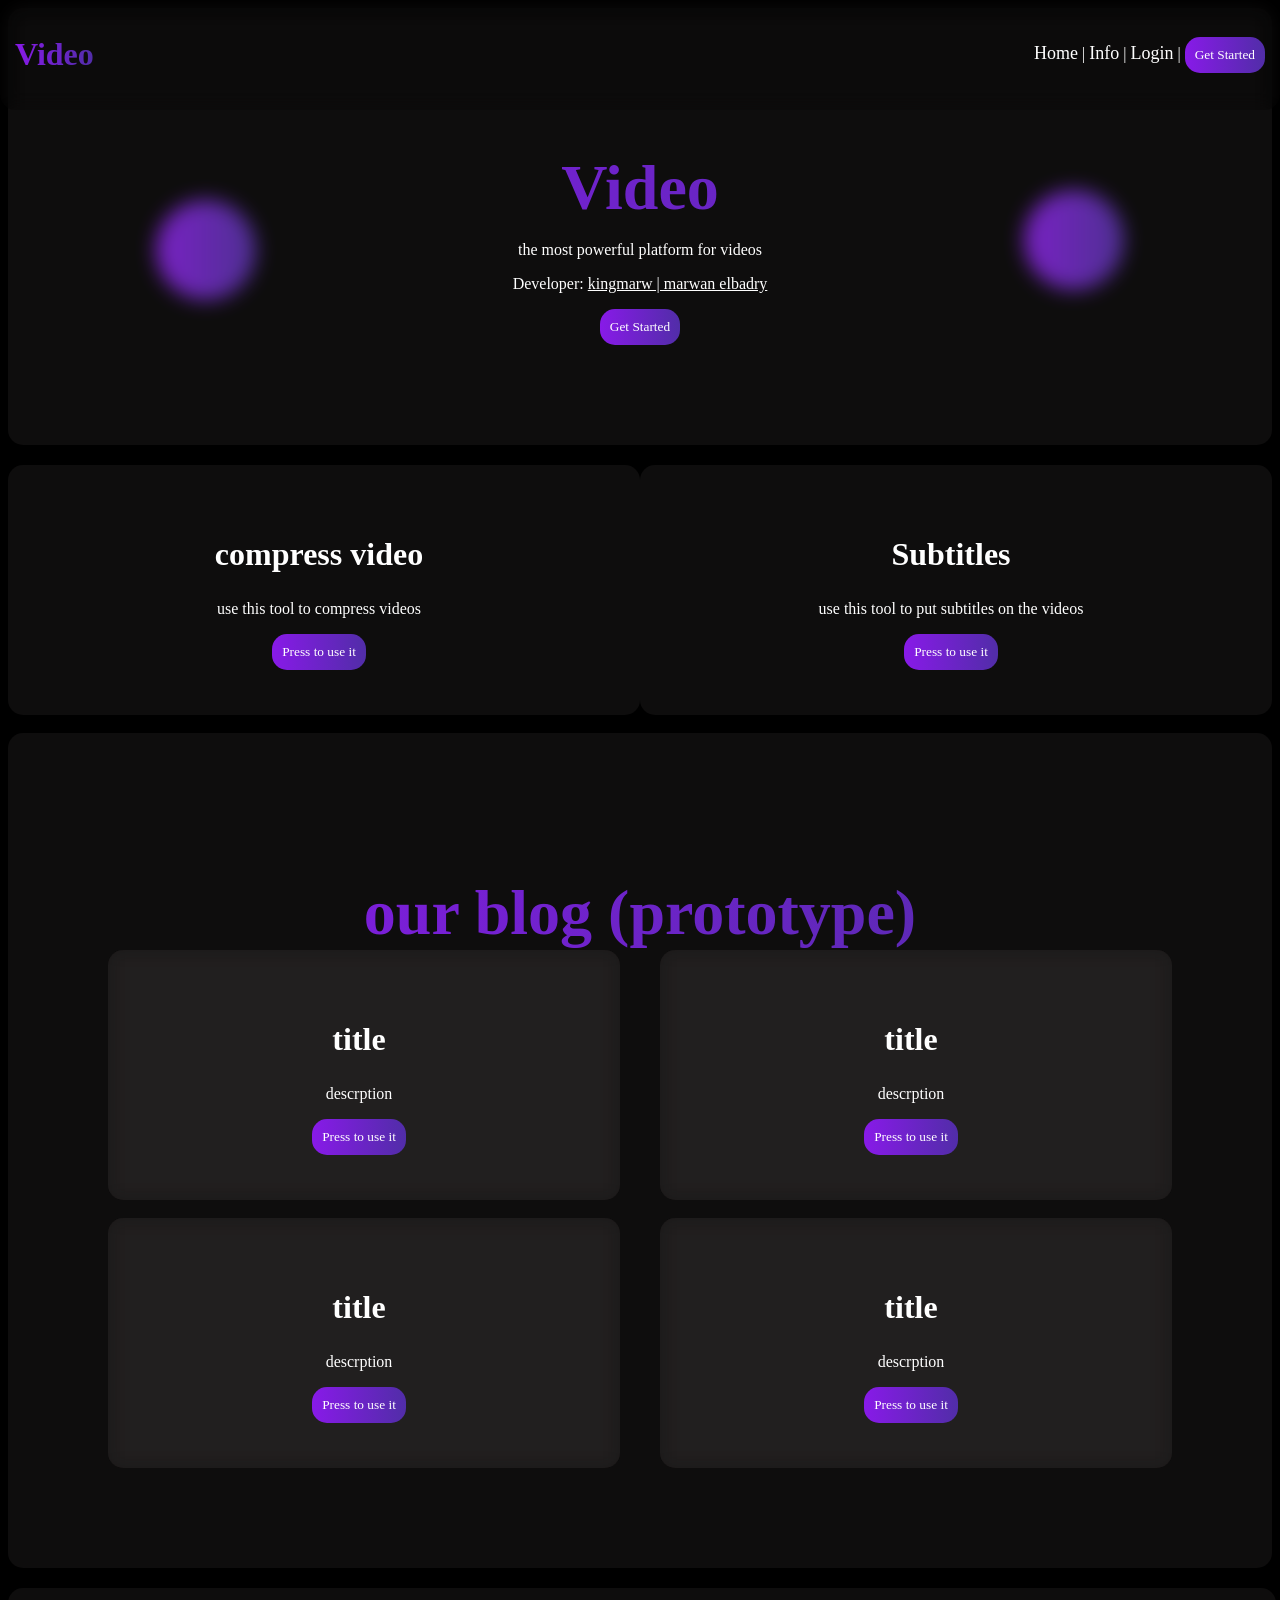
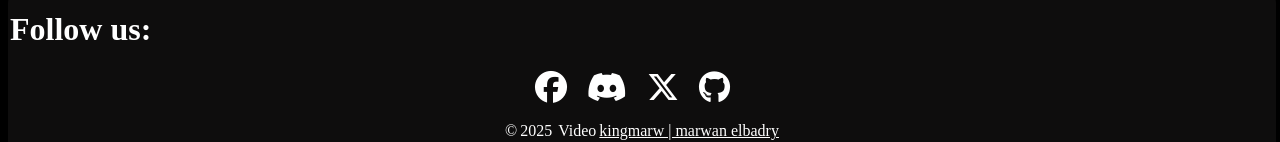
<file: index.html>
<!DOCTYPE html>
<html lang="en">
  <head>
    <meta charset="UTF-8" />
    <meta name="viewport" content="width=device-width, initial-scale=1.0" />
    <link rel="stylesheet" href="style.css" />
    <link
      rel="stylesheet"
      href="https://cdnjs.cloudflare.com/ajax/libs/font-awesome/6.4.2/css/all.min.css"
    />
    <title>Video | main page</title>
  </head>
  <body>
    <div class="nav">
      <h1 class="title">Video</h1>
      <div class="links">
        <a href="video.html">Home</a>
        <span>|</span>
        <a href="info/info.html">Info</a>
        <span>|</span>
        <a href="login/login.html">Login</a>
        <span>|</span>
        <a href="signup/signup.html"
          ><button type="button">Get Started</button></a
        >
      </div>
    </div>
      <div class="circle"></div>
      <div class="circle1"></div>
    <div class="main">
      <h1>Video</h1>
      <p>the most powerful platform for videos</p>
      <p>
        Developer:
        <a href="https://kingmarw.vercel.app"
          >kingmarw | marwan elbadry</a
        >
      </p>
      <a href="signup/signup.html"
        ><button type="button">Get Started</button></a
      >
    </div>
    <div class="containerCards">
      <div class="container">
        <div class="card">
          <h2>compress video</h2>
          <p>use this tool to compress videos</p>
          <a href="compress/compress.html"><button>Press to use it</button></a>
        </div>
      </div>
      <div class="container">
        <div class="card">
          <h2>Subtitles</h2>
          <p>use this tool to put subtitles on the videos</p>
          <a href="subtitles/subtitles.html"
            ><button>Press to use it</button></a
          >
        </div>
      </div>
    </div>
    <br>
    <div class="main">
      <h1 class="title">our blog (prototype)</h1>
      <div class="containerCards2">
        <div class="container">
          <div class="card">
            <h2>title</h2>
            <p>descrption</p>
            <a href="compress/compress.html"><button>Press to use it</button></a>
          </div>
        </div>
        <div class="container">
          <div class="card">
            <h2>title</h2>
            <p>descrption</p>
            <a href="subtitles/subtitles.html"
              ><button>Press to use it</button></a
            >
          </div>
        </div>
      </div>
      <br>
      <div class="containerCards2">
        <div class="container">
          <div class="card">
            <h2>title</h2>
            <p>descrption</p>
            <a href="compress/compress.html"><button>Press to use it</button></a>
          </div>
        </div>
        <div class="container">
          <div class="card">
            <h2>title</h2>
            <p>descrption</p>
            <a href="subtitles/subtitles.html"
              ><button>Press to use it</button></a
            >
          </div>
        </div>
      </div>
    </div>
    <footer>
      <h1>Follow us:</h1>
      <div class="iconContainer">
        <a href="https://facebook.com/kingmarw3"><i class="fa-brands fa-facebook"></i></a>
        <a href="https://facebook.com/kingmarw3"><i class="fa-brands fa-discord"></i></a>
        <a href="https://facebook.com/kingmarw3"><i class="fa-brands fa-x-twitter"></i></a>
        <a href="https://facebook.com/kingmarw3"><i class="fa-brands fa-github"></i></a>
      </div>
      <p>
        &copy; <span>2025</span> <span>Video</span>
        <a href="https://porfolio-kingmarw.vercel.app"
          >kingmarw | marwan elbadry</a
        >
      </p>
    </footer>
  </body>
</html>
</file>
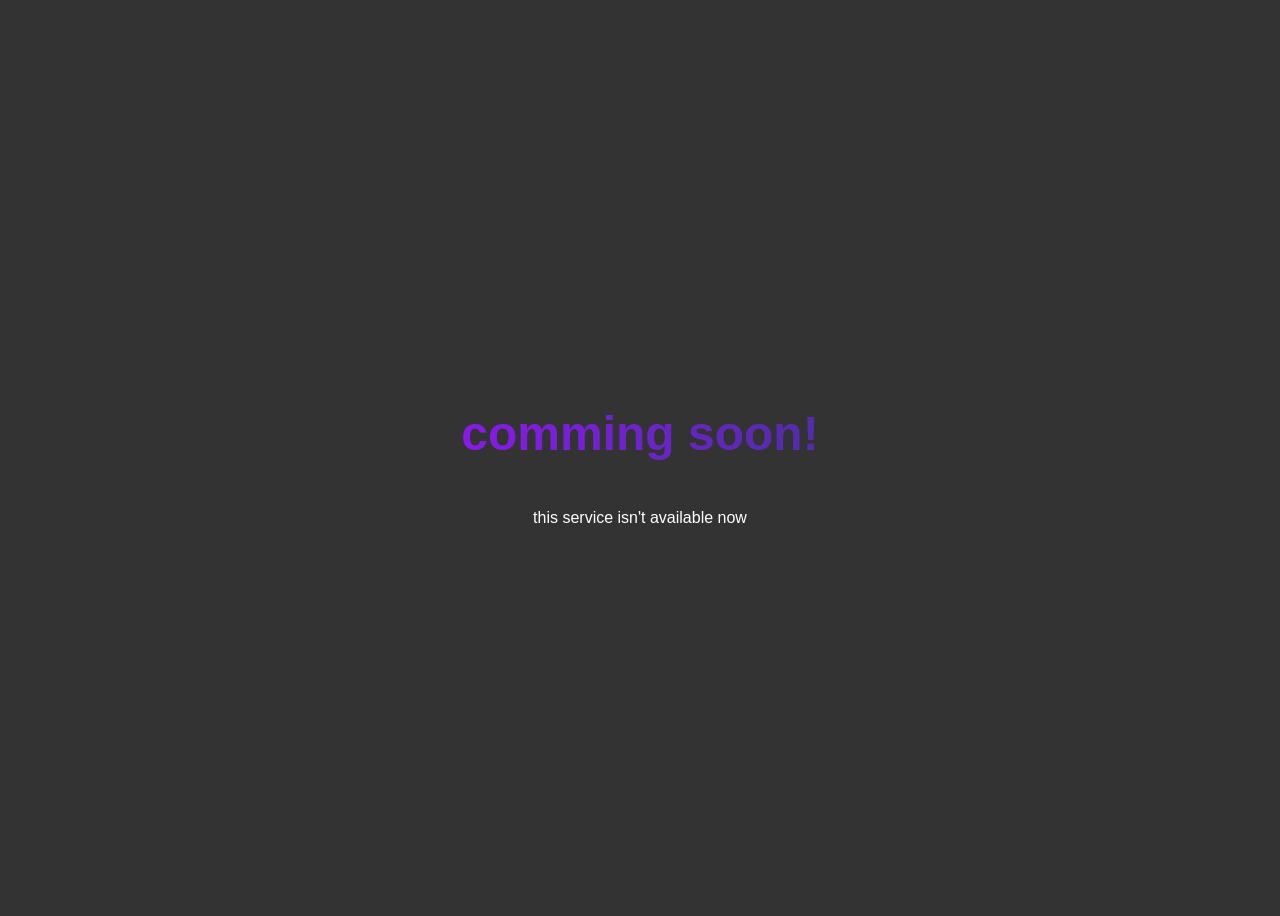
<file: compress/compress.html>
<!DOCTYPE html>
<html lang="en">
<head>
    <meta charset="UTF-8">
    <meta name="viewport" content="width=device-width, initial-scale=1.0">
    <title>Document</title>
</head>

<body style="background: #333; color: #fff;">
    <style>
        *{
            font-family: 'Franklin Gothic Medium', 'Arial Narrow', Arial, sans-serif;
            text-align: center;
        }
        .content{
            display: flex;
            flex-direction: column;
            align-items: center;
            justify-content: center;
            text-align: center;
            height: 100vh;
        }
        h1{
            font-size: 3rem;
            background: linear-gradient(90deg, #881ae8, #512da8);
            -webkit-text-fill-color: transparent;
            -webkit-background-clip: text;
        }
    </style>
    <center>
        <div class="content">
            <h1>comming soon!</h1>
            <p>this service isn't available now</p>
        </div>
    </center>
</body>
</html>
</file>
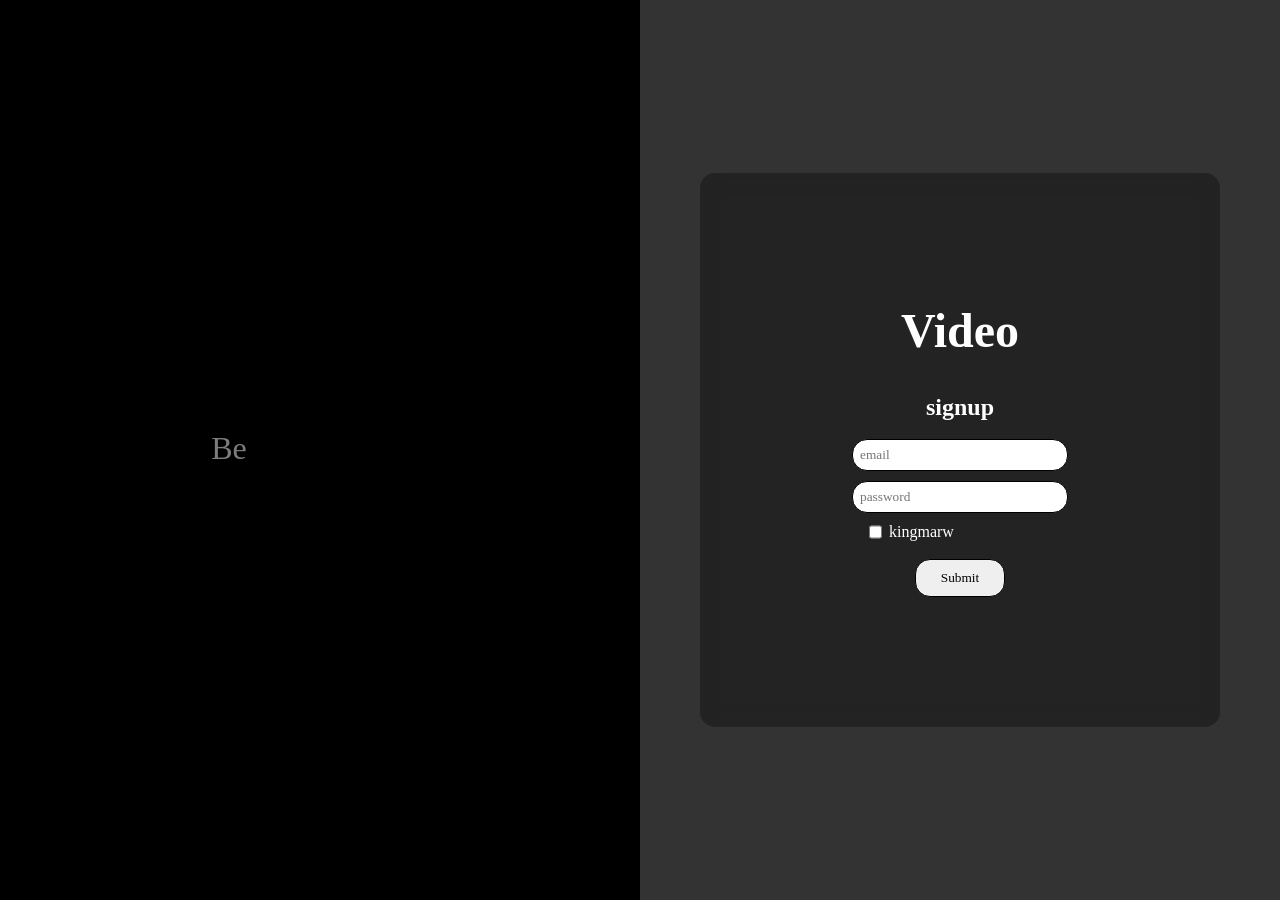
<file: signup/signup.html>
<!DOCTYPE html>
<html lang="en">
  <head>
    <meta charset="UTF-8" />
    <meta name="viewport" content="width=device-width, initial-scale=1.0" />
    <link rel="stylesheet" href="style.css" />
    <title>signup</title>
  </head>
  <body>
    <div class="content">
      <div class="container">
        <div class="card">
          <div class="loader">
            <p>Be</p>
            <div class="words">
              <span class="word w0"> </span>
              <span class="word w6">Epic</span>
              <span class="word w1">Creative</span>
              <span class="word w2">accomplished</span>
              <span class="word w3">Innovative</span>
              <span class="word w4">Powerful</span>
              <span class="word w5">Confident</span>
            </div>
          </div>
        </div>
      </div>
      <div class="container2">
        <div class="formc">
          <form action="">
            <h1>Video</h1>
            <br>
            <br>
            <h2>signup</h2>
            <br>
            <input type="email" placeholder="email" class="inp"/>
            <input type="password" placeholder="password" class="inp"/>
            <div class="check">
                <input type="checkbox" />
                <span>kingmarw</span>
            </div>
            <br>
            <input type="submit" name="" id="t">
          </form>
        </div>
      </div>
    </div>
  </body>
</html>
</file>
<file: style.css>
* {
  font-family: Tajawal;
  color: #fff;
}
body {
  background-color: black;
}
.nav {
  position: fixed;
  display: flex;
  top: 0;
  left: 0;
  right: 0;
  align-items: center;
  margin-top: auto;
  color: #fff;
  border-radius: 0 0 15px 15px;
  padding: 15px;
  justify-content: space-between;
  background: rgba(0, 0, 0, 0.1);
  backdrop-filter: blur(10px);
  z-index: 100;
}
.nav .title {
  width: auto;
  color: #fff;
  background: linear-gradient(90deg, #881ae8, #512da8);
  -webkit-text-fill-color: transparent;
  -webkit-background-clip: text;
}
.nav .links a {
  font-size: large;
  color: #fff;
  text-decoration: none;
}
.nav .links {
  text-align: center;
  justify-content: center;
  align-items: center;
  align-content: center;
  text-align: center;
}
.nav .links button {
  color: #fff;
  border: none;
  padding: 10px;
  border-radius: 15px;
  cursor: pointer;
  background: linear-gradient(90deg, rgb(136, 26, 232), rgb(81, 45, 168));
  transition: all ease-in-out 0.1s;
}
.nav .links button:hover {
  transform: scale(1);
  border: 1px solid rgb(136, 26, 232);
  background: transparent;
}
.main {
  align-items: center;
  text-align: center;
  margin-bottom: 20px;
  padding: 100px;
  border-radius: 15px;
  background: rgba(68, 65, 65, 0.205);
  backdrop-filter: blur(10px);
}
.main h1 {
  font-size: 4rem;
  background: linear-gradient(90deg, #881ae8, #512da8);
  -webkit-text-fill-color: transparent;
  -webkit-background-clip: text;
  margin-bottom: 0px;
}
.main a button {
  color: #fff;
  border: none;
  padding: 10px;
  border-radius: 15px;
  cursor: pointer;
  background: linear-gradient(90deg, rgb(136, 26, 232), rgb(81, 45, 168));
  transition: all ease-in-out 0.1s;
}
.main a button:hover {
  transform: scale(1.1);
  border: 1px solid rgb(136, 26, 232);
  background: transparent;
}
.container {
  display: flex;
  flex-direction: row;
  width: 577px;
  background: rgba(68, 65, 65, 0.205);
  backdrop-filter: blur(10px);
  padding: 30px;
  border-radius: 15px;
}

.containerCards {
  display: flex;
  flex-direction: row;
  justify-content: space-around;
}
.containerCards2{
  display: flex;
  flex-direction: row;
  justify-content: space-between;
}
html>body:nth-child(2)>div:nth-child(7)>div:nth-child(2)>div:nth-child(1) {
  margin-right : 40px;
}
html>body:nth-child(2)>div:nth-child(7)>div:nth-child(4)>div:nth-child(1) {
  margin-right : 40px;
}
.card {
  width: 100%;
  align-items: center;
  text-align: center;
  padding: 15px;
  border-radius: 15px;
  margin-right: 10px;
}
.card h2{
  font-size: 2rem;
}
.card a button {
  border: none;
  padding: 10px;
  border-radius: 15px;
  cursor: pointer;
  background: linear-gradient(90deg, rgb(136, 26, 232), rgb(81, 45, 168));
  transition: all ease-in-out 0.1s;
}
.card a button:hover{
  transform: scale(1.1);
  border: 1px solid rgb(136, 26, 232);
  background: transparent;
}
footer{
  width: 100%;
  background: rgba(68, 65, 65, 0.205);
  padding: 2px;
  margin-top: 15px;
  border-radius: 15px 15px 0 0;
  margin-bottom: -20px;
}
footer p{
  display: flex;
  justify-content: center;
  align-items: center;
  text-align: center;
  margin: auto;
}
footer p span{
  margin-left: 3px;
  margin-right: 3px;
}
html>body:nth-child(2)>div:nth-child(3)>div:nth-child(2) {
  margin-right : 0px;
}
@media (max-width: 992px) {
  .containerCards {
    display: flex;
    flex-direction: column;
    justify-content: center;
    align-items: center;
  }
  .container {
    width: 250px;
    margin-bottom: 15px;
    align-items: center;
    justify-content: center;
  }
  html>body:nth-child(2)>div:nth-child(3)>div:nth-child(1) {
    margin-right : 0px;
  }
}
@media (max-width: 1200px) {
  
  .container {
    width: 80%;
  }
}
.iconContainer{
  display: flex;
  flex-direction: row;
  align-items: center;
  justify-content: center;
  font-size: 2rem;
  margin-bottom: 15px;
}
i{
  margin-right: 20px;
  transition: all ease-in-out 0.5s;
}
i:hover{
  transform: scale(1.2);
}
.circle1 {
  width: 100px;              /* عرض الدايرة */
  height: 100px;             /* طول الدايرة */
  background: linear-gradient(90deg, #881ae8, #512da8);/* لون الدايرة */
  border-radius: 50%;        /* يخليها دايرة */
  position: absolute;        /* عشان نتحكم في مكانها */
  top: 190px;                /* المسافة من فوق */
  left: 80%;               /* المسافة من الشمال */
}
.circle {
  width: 100px;              /* عرض الدايرة */
  height: 100px;             /* طول الدايرة */
  background: linear-gradient(90deg, #881ae8, #512da8);/* لون الدايرة */
  border-radius: 50%;        /* يخليها دايرة */
  position: absolute;        /* عشان نتحكم في مكانها */
  top: 200px;                /* المسافة من فوق */
  right: 80%;               /* المسافة من الشمال */
}
</file>
<file: signup/style.css>
*{
    margin: 0;
    padding: 0;
    font-family: Tajawal;
}
body{
    background: #333;
    color: white;
}
.content{
    display: flex;
    flex-direction: row;
    justify-content: center;
    width: 100%;
    height: 100vh;
}
.container{
    display: flex;
    width: 100%;
    height: 100%;
    justify-content: center;
    align-items: center;
    text-align: center;
    background: #000;
}
.container2{
    display: flex;
    width: 100%;
    height: 100%;
    justify-content: center;
    align-items: center;
    text-align: center;
}

.formc{
    /* background: #ff0; */
    background: rgba(0, 0, 0, 0.3);
    backdrop-filter: blur(10px);
    border-radius: 15px;
    width: 50%;
    padding: 100px;
    align-items: center;
    justify-content: center;
}
.formc form{
    display: flex;
    align-items: center;
    text-align: center;
    justify-content: center;
    flex-direction: column;
    padding: 30px;
}
.formc form h1{
  font-size: 3rem;
}
.formc form .inp{
    margin-bottom: 10px;
    width: 200px;
    border: 1.5px solid #000;
    border-radius: 15px;
    outline: none;
    box-shadow: none; 
    padding: 7px;
}
#t{
  border-radius: 15px;
  padding: 10px;
  width: 90px;
  border: 1px solid #000;
}
.check{
    display: flex;
    width: 70%;
    flex-direction: row;
    margin: auto;
}
.check span{
    margin-left: 7px;
}
/* From Uiverse.io by kennyotsu */ 
.card {
  /* color used to softly clip top and bottom of the .words container */
  --bg-color: transparent;
  background-color: var(--bg-color);
  padding: 2rem 2rem;
  border-radius: 1.25rem;
}
.loader {
  color: rgb(124, 124, 124);
  font-family: "Poppins", sans-serif;
  font-weight: 500;
  font-size: 2rem;
  -webkit-box-sizing: content-box;
  box-sizing: content-box;
  height: 40px;
  padding: 10px 10px;
  display: -webkit-box;
  display: -ms-flexbox;
  display: flex;
  border-radius: 8px;
}

.words {
  overflow: hidden;
  position: relative;
}
.words::after {
  content: "";
  position: absolute;
  inset: 0;
  background: linear-gradient(
    var(--bg-color) 10%,
    transparent 30%,
    transparent 70%,
    var(--bg-color) 90%
  );
  z-index: 20;
}

.word {
  display: block;
  height: 100%;
  padding-left: 6px;
  text-align: center;
  color: #956afa;
  font-size: 2rem;
  animation: spin_4991 7s infinite;
}
.w0{
  width: 10%;
  margin-left: 5px;
}
.w1{
  width: 10%;
  margin-left: 5px;
}
.w3{
  width: 10%;
  margin-left: 5px;
}
.w4{
  width: 10%;
  margin-left: 5px;
}
.w5{
  width: 10%;
  margin-left: 5px;
}
.w6{
  width: 10%;
  margin-left: 5px;
}

@keyframes spin_4991 {
  0%{
    -webkit-transform: translateY(0%);
    transform: translateY(0%);
  }
  9.9%{
    -webkit-transform: translateY(-102%);
    transform: translateY(-102%);
  }
  10%{
    -webkit-transform: translateY(-100%);
    transform: translateY(-100%);
  }
  20%{
    -webkit-transform: translateY(-202%);
    transform: translateY(-202%);
  }
  30%{
    -webkit-transform: translateY(-200%);
    transform: translateY(-200%);
  }
  40%{
    -webkit-transform: translateY(-302%);
    transform: translateY(-302%);
  }
  50%{
    -webkit-transform: translateY(-300%);
    transform: translateY(-300%);
  }
  60% {
    -webkit-transform: translateY(-402%);
    transform: translateY(-402%);
  }
  70%{
    -webkit-transform: translateY(-400%);
    transform: translateY(-400%);
  }
  80%{
    -webkit-transform: translateY(-502%);
    transform: translateY(-502%);
  }
  90%{
    -webkit-transform: translateY(-500%);
    transform: translateY(-500%);
  }
  100%{
    -webkit-transform: translateY(-602%);
    transform: translateY(-602%);
  }
}
</file>
